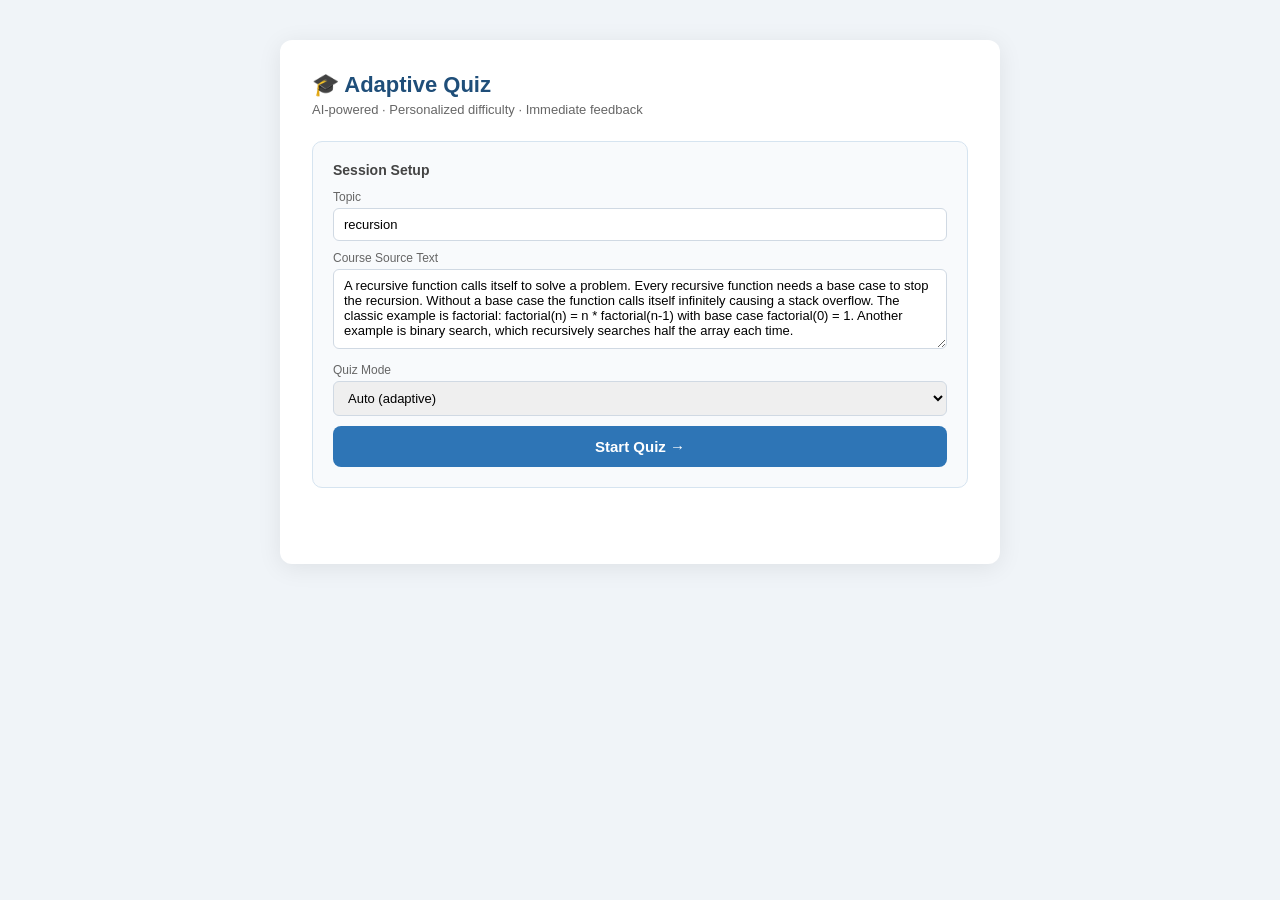
<file: adaptive-quiz/static/index.html>
<!DOCTYPE html>
<html lang="en">
<head>
  <meta charset="UTF-8">
  <meta name="viewport" content="width=device-width, initial-scale=1.0">
  <title>Adaptive Quiz</title>
  <link rel="stylesheet" href="style.css">
</head>
<body>
<div class="container">
  <h1>🎓 Adaptive Quiz</h1>
  <p class="subtitle">AI-powered · Personalized difficulty · Immediate feedback</p>

  <!-- Config Panel -->
  <div class="config" id="configPanel">
    <h2>Session Setup</h2>

    <label>Topic</label>
    <input id="topicInput" value="recursion" />

    <label>Course Source Text</label>
    <textarea id="sourceText">A recursive function calls itself to solve a problem. Every recursive function needs a base case to stop the recursion. Without a base case the function calls itself infinitely causing a stack overflow. The classic example is factorial: factorial(n) = n * factorial(n-1) with base case factorial(0) = 1. Another example is binary search, which recursively searches half the array each time.</textarea>

    <label>Quiz Mode</label>
    <select id="modeSelect">
      <option value="auto">Auto (adaptive)</option>
      <option value="weakness_review">Weakness Review</option>
      <option value="challenge">Challenge</option>
    </select>

    <button class="start-btn" onclick="startSession()">Start Quiz →</button>
  </div>

  <!-- Mastery Bar -->
  <div class="mastery-section" id="masterySection" style="display:none">
    <div class="mastery-label">
      <span id="masteryTopic">Topic Mastery</span>
      <span id="masteryValue">50%</span>
    </div>
    <div class="bar-track">
      <div class="bar-fill" id="masteryBar" style="width:50%"></div>
    </div>
  </div>

  <!-- Session badges -->
  <div class="session-info" id="sessionInfo" style="display:none">
    <div class="badge" id="difficultyBadge">Difficulty: Medium</div>
    <div class="badge" id="modeBadge">Mode: Auto</div>
    <div class="badge" id="irtBadge">IRT: Warming up</div>
  </div>

  <!-- Question counter -->
  <div class="q-counter" id="qCounter" style="display:none"></div>

  <!-- Loading spinner -->
  <div class="loading" id="loading" style="display:none">
    <div class="spinner"></div>
    Generating your question...
  </div>

  <!-- Question card -->
  <div class="question-card" id="questionCard" style="display:none">
    <div class="question-meta" id="questionMeta"></div>
    <div class="question-text" id="questionText"></div>
  </div>

  <!-- Options -->
  <div class="options" id="optionsContainer"></div>

  <!-- Feedback -->
  <div class="feedback" id="feedback">
    <div class="feedback-title" id="feedbackTitle"></div>
    <div id="feedbackBody"></div>
  </div>

  <!-- Support features -->
  <div class="support" id="supportFeatures">
    <button class="support-btn" id="btnExplainSimpler"
      style="display:none" onclick="explainSimpler()">
      💡 Explain simpler
    </button>
    <button class="support-btn" id="btnOneMore"
      style="display:none" onclick="oneMoreLikeThis()">
      🔁 One more like this
    </button>
  </div>

  <!-- Next button -->
  <button class="next-btn" id="nextBtn" onclick="loadNextQuestion()">
    Next Question →
  </button>
</div>

<script src="quiz.js"></script>
</body>
</html>
</file>
<file: adaptive-quiz/static/style.css>
* { box-sizing: border-box; margin: 0; padding: 0; }

body {
  font-family: Arial, sans-serif;
  background: #f0f4f8;
  display: flex;
  justify-content: center;
  padding: 40px 16px;
}

.container {
  background: white;
  border-radius: 12px;
  padding: 32px;
  max-width: 720px;
  width: 100%;
  box-shadow: 0 4px 24px rgba(0,0,0,0.08);
}

h1 { color: #1F4E79; font-size: 22px; margin-bottom: 4px; }
.subtitle { color: #666; font-size: 13px; margin-bottom: 24px; }

/* Mastery bar */
.mastery-section { margin-bottom: 24px; }
.mastery-label {
  font-size: 13px; font-weight: bold; color: #444;
  display: flex; justify-content: space-between; margin-bottom: 4px;
}
.bar-track {
  background: #e0e0e0; border-radius: 99px; height: 10px; overflow: hidden;
}
.bar-fill {
  height: 100%; border-radius: 99px;
  background: linear-gradient(90deg, #2E75B6, #1F4E79);
  transition: width 0.5s ease;
}

/* Session badges */
.session-info {
  display: flex; gap: 16px; margin-bottom: 24px; flex-wrap: wrap;
}
.badge {
  background: #E3F2FD; color: #0D47A1;
  border-radius: 8px; padding: 6px 14px;
  font-size: 12px; font-weight: bold;
}
.badge.mode-weakness { background: #FFEBEE; color: #B71C1C; }
.badge.mode-challenge { background: #E8F5E9; color: #1B5E20; }

/* Question card */
.question-card {
  background: #F8FAFC;
  border: 1px solid #D6E4F0;
  border-radius: 10px;
  padding: 24px;
  margin-bottom: 20px;
}
.question-meta {
  font-size: 11px; color: #888; margin-bottom: 10px;
  text-transform: uppercase; letter-spacing: 0.5px;
}
.question-text { font-size: 17px; color: #1A1A2E; line-height: 1.6; }

/* Options */
.options { display: flex; flex-direction: column; gap: 10px; margin-bottom: 20px; }
.option {
  padding: 14px 18px;
  border: 2px solid #D0D9E3;
  border-radius: 8px;
  cursor: pointer;
  font-size: 15px;
  color: #333;
  transition: all 0.15s;
  background: white;
  text-align: left;
}
.option:hover:not(:disabled) { border-color: #2E75B6; background: #EBF3FB; }
.option.correct { border-color: #2E7D32; background: #E8F5E9; color: #1B5E20; font-weight: bold; }
.option.wrong   { border-color: #C62828; background: #FFEBEE; color: #B71C1C; }
.option.reveal  { border-color: #2E7D32; background: #E8F5E9; color: #1B5E20; }
.option:disabled { cursor: default; }

/* Feedback */
.feedback {
  display: none;
  border-radius: 8px;
  padding: 16px 18px;
  margin-bottom: 20px;
  font-size: 14px;
  line-height: 1.6;
}
.feedback.correct { background: #E8F5E9; border: 1px solid #A5D6A7; color: #1B5E20; }
.feedback.wrong   { background: #FFEBEE; border: 1px solid #EF9A9A; color: #B71C1C; }
.feedback-title { font-weight: bold; margin-bottom: 4px; }

/* Support buttons */
.support {
  display: none; gap: 10px;
  margin-bottom: 20px; flex-wrap: wrap;
}
.support-btn {
  padding: 8px 16px;
  border: 1px solid #2E75B6;
  border-radius: 8px;
  background: white; color: #2E75B6;
  font-size: 13px; cursor: pointer;
  transition: all 0.15s;
}
.support-btn:hover { background: #EBF3FB; }

/* Next button */
.next-btn {
  display: none; width: 100%;
  padding: 14px;
  background: #1F4E79; color: white;
  border: none; border-radius: 8px;
  font-size: 16px; font-weight: bold;
  cursor: pointer; transition: background 0.15s;
}
.next-btn:hover { background: #2E75B6; }

/* Loading */
.loading {
  text-align: center; padding: 40px;
  color: #888; font-size: 15px;
}
.spinner {
  width: 32px; height: 32px;
  border: 3px solid #D0D9E3;
  border-top-color: #2E75B6;
  border-radius: 50%;
  animation: spin 0.8s linear infinite;
  margin: 0 auto 12px;
}
@keyframes spin { to { transform: rotate(360deg); } }

/* Config panel */
.config {
  background: #F8FAFC;
  border: 1px solid #D6E4F0;
  border-radius: 10px;
  padding: 20px; margin-bottom: 24px;
}
.config h2 { font-size: 14px; color: #444; margin-bottom: 12px; }
.config label { font-size: 12px; color: #666; display: block; margin-bottom: 4px; }
.config textarea, .config input, .config select {
  width: 100%; padding: 8px 10px;
  border: 1px solid #D0D9E3; border-radius: 6px;
  font-size: 13px; margin-bottom: 10px;
  font-family: Arial, sans-serif;
}
.config textarea { height: 80px; resize: vertical; }
.start-btn {
  width: 100%; padding: 12px;
  background: #2E75B6; color: white;
  border: none; border-radius: 8px;
  font-size: 15px; font-weight: bold;
  cursor: pointer; transition: background 0.15s;
}
.start-btn:hover { background: #1F4E79; }

.q-counter { font-size: 12px; color: #888; text-align: right; margin-bottom: 8px; }
</file>
